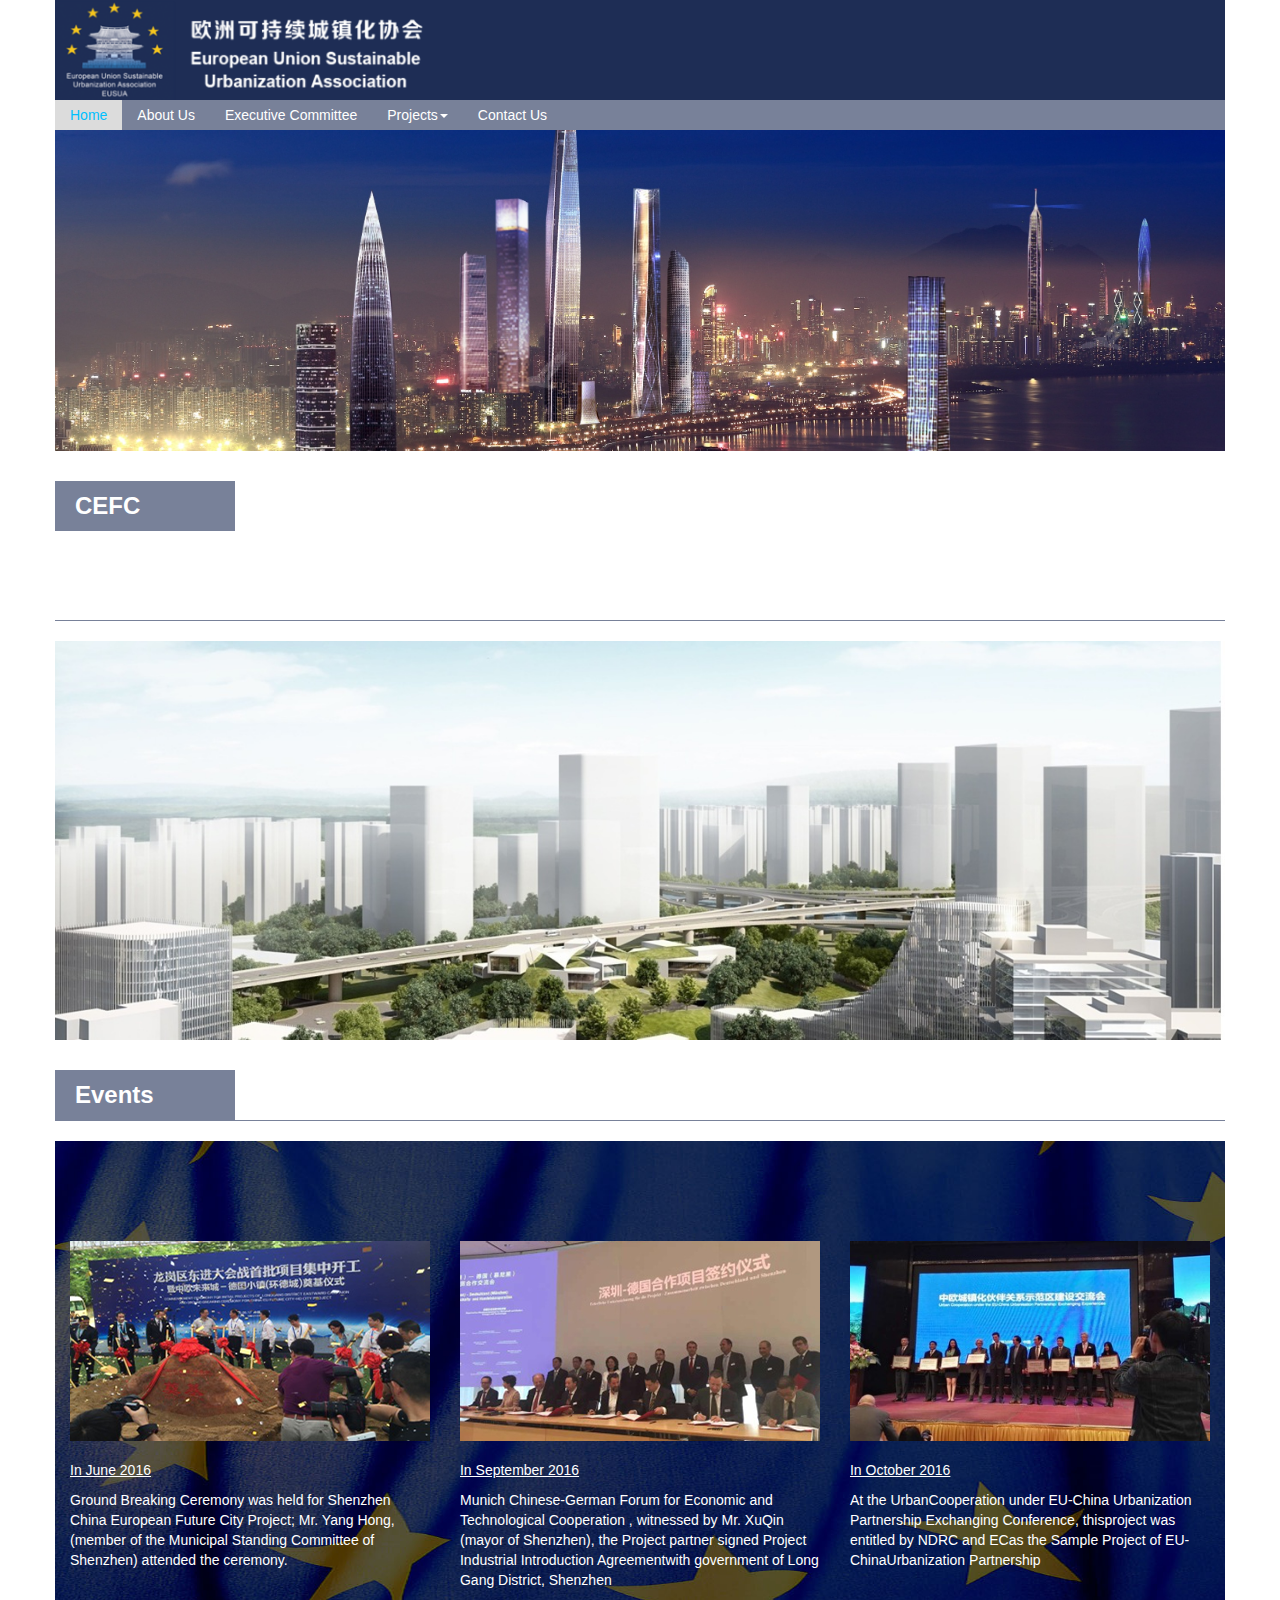
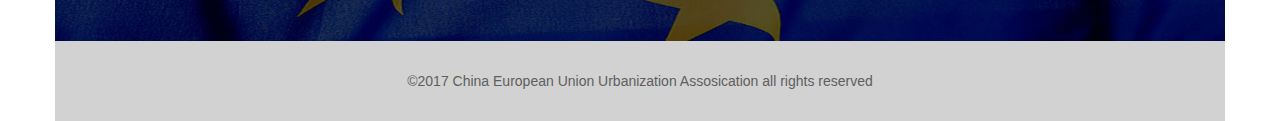
<file: public/index.html>
<!DOCTYPE html>
<html>
<head lang="en">
    <meta charset="UTF-8">
    <meta name="viewport" content="width=device-width, initial-scale=1">
    <title>tucher</title>
    <link href="css/flexslider/flexslider.css" rel="stylesheet" type="text/css"/>
    <link href="css/basic.css" rel="stylesheet" type="text/css"/>
    <script type="text/javascript" src="js/basic.browserify.js"></script>
    <script type="text/javascript" src="js/dev/holder.min.js"></script>
</head>
<body id="index">
<div class="container top-container">
    <div class="top-logo">
        <img src="assets/images/common/top-logo.png">
    </div>
    <nav class="navbar navbar-default">
        <div class="navbar-left">
            <ul class="nav navbar-nav">
                <li class="index-li"><a href="index.html">Home</a></li>
                <li class="aboutus-li"><a href="aboutus.html">About Us</a></li>
                <li class="ec-li"><a href="ec.html">Executive Committee</a></li>
                <li class="dropdown tef-li-parent publication-li-parent cefc-li-parent dual-li-parent">
                    <a href="#" class="dropdown-toggle" data-toggle="dropdown" role="button" aria-haspopup="true"
                       aria-expanded="false">Projects<span class="caret"></span></a>
                    <ul class="dropdown-menu">
                        <li class="cefc-li"><a href="cefc.html">CEFC</a></li>
                        <li class="dual-li"><a href="dual.html">Dual Education</a></li>
                        <li class="tef-li"><a href="tef.html">Technology Expansion Fund</a></li>
                        <li class="publication-li"><a href="publication.html">Publication</a></li>
                    </ul>
                </li>
                <li class="contact-li"><a href="contact.html">Contact Us</a></li>
            </ul>
        </div>
    </nav>
    <div class="top-image">
        <img src="assets/images/common/top-bg.jpg">
    </div>
</div>
<div class="container first-container">
    <div class="title">
        <span class="h3">CEFC Innovation Center</span>
    </div>
    <img src="assets/images/index/first/first-1.jpg">
</div>
<div class="container second-container">
    <div class="title">
        <span class="h3">Events</span>
    </div>
    <div class="content row">
        <div class="col col-md-4">
            <img src="assets/images/index/second/content1.png">
            <p class="date">In June 2016</p>
            <p>Ground Breaking Ceremony was held for Shenzhen China European Future City Project; Mr. Yang Hong, (member
                of the Municipal Standing Committee of Shenzhen) attended the ceremony.</p>
        </div>
        <div class="col col-md-4">
            <img src="assets/images/index/second/content2.png">
            <p class="date">In September 2016</p>
            <p>Munich Chinese-German Forum for Economic and Technological Cooperation , witnessed by Mr. XuQin (mayor of
                Shenzhen), the Project partner signed Project Industrial Introduction Agreementwith government of Long
                Gang District, Shenzhen</p>
        </div>
        <div class="col col-md-4">
            <img src="assets/images/index/second/content3.jpg">
            <p class="date">In October 2016</p>
            <p>At the UrbanCooperation under EU-China Urbanization Partnership Exchanging Conference, thisproject was
                entitled by NDRC and ECas the Sample Project of EU-ChinaUrbanization Partnership</p>
        </div>
    </div>
</div>
<div class="container footer">
    <p>©2017 China European Union Urbanization Assosication all rights reserved</p>
</div>
</body>
</html>
</file>
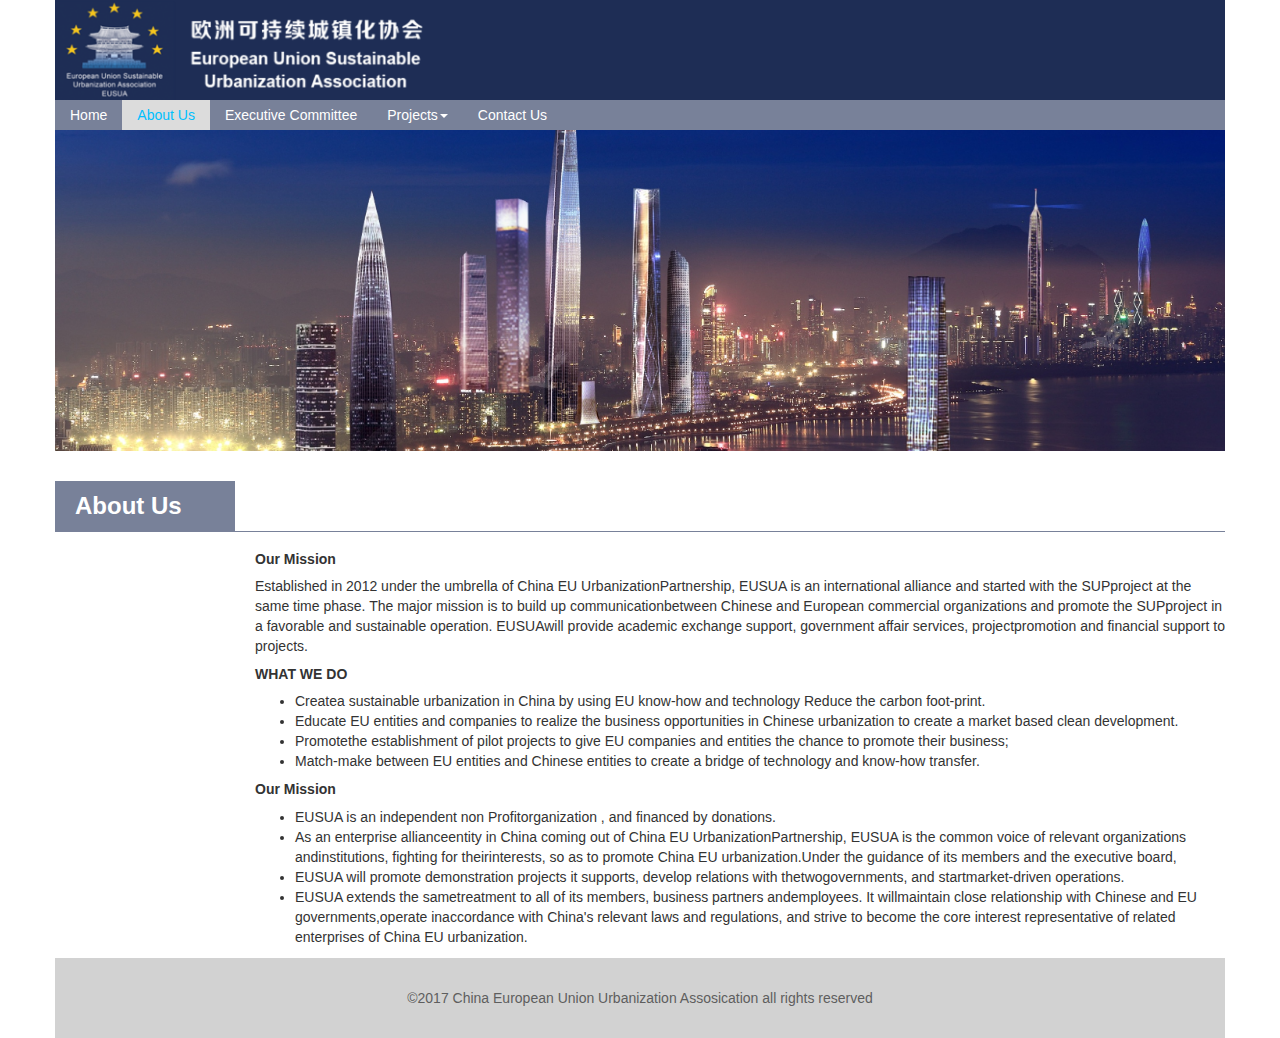
<file: public/aboutus.html>
<!DOCTYPE html>
<html>
<head lang="en">
    <meta charset="UTF-8">
    <meta name="viewport" content="width=device-width, initial-scale=1">
    <title>tucher</title>
    <link href="css/flexslider/flexslider.css" rel="stylesheet" type="text/css"/>
    <link href="css/basic.css" rel="stylesheet" type="text/css"/>
    <script type="text/javascript" src="js/basic.browserify.js"></script>
    <script type="text/javascript" src="js/dev/holder.min.js"></script>
</head>
<body id="aboutus">
<div class="container top-container">
    <div class="top-logo">
        <img src="assets/images/common/top-logo.png">
    </div>
    <nav class="navbar navbar-default">
        <div class="navbar-left">
            <ul class="nav navbar-nav">
                <li class="index-li"><a href="index.html">Home</a></li>
                <li class="aboutus-li"><a href="aboutus.html">About Us</a></li>
                <li class="ec-li"><a href="ec.html">Executive Committee</a></li>
                <li class="dropdown tef-li-parent publication-li-parent cefc-li-parent dual-li-parent">
                    <a href="#" class="dropdown-toggle" data-toggle="dropdown" role="button" aria-haspopup="true"
                       aria-expanded="false">Projects<span class="caret"></span></a>
                    <ul class="dropdown-menu">
                        <li class="cefc-li"><a href="cefc.html">CEFC</a></li>
                        <li class="dual-li"><a href="dual.html">Dual Education</a></li>
                        <li class="tef-li"><a href="tef.html">Technology Expansion Fund</a></li>
                        <li class="publication-li"><a href="publication.html">Publication</a></li>
                    </ul>
                </li>
                <li class="contact-li"><a href="contact.html">Contact Us</a></li>
            </ul>
        </div>
    </nav>
    <div class="top-image">
        <img src="assets/images/common/top-bg.jpg">
    </div>
</div>

<div class="container first-container">
    <div class="title">
        <span class="h3">About Us</span>
    </div>
    <div class="content">
        <h4>Our Mission</h4>
        <p>Established in 2012 under the umbrella of China EU UrbanizationPartnership, EUSUA is an international
            alliance and started with the SUPproject at the same time phase. The major mission is to build up
            communicationbetween Chinese and European commercial organizations and promote the SUPproject in a favorable
            and sustainable operation. EUSUAwill provide academic exchange support, government affair services,
            projectpromotion and financial support to projects.</p>
        <h4>WHAT WE DO</h4>
        <ul>
            <li>Createa sustainable urbanization in China by using EU know-how and technology Reduce the carbon
                foot-print.
            </li>
            <li>Educate EU entities and companies to realize the business opportunities in Chinese urbanization to
                create a market based clean development.
            </li>
            <li>Promotethe establishment of pilot projects to give EU companies and entities the chance to promote their
                business;
            </li>
            <li>Match-make between EU entities and Chinese entities to create a bridge of technology and know-how
                transfer.
            </li>
        </ul>
        <h4>Our Mission</h4>
        <ul>
            <li>EUSUA is an independent non Profitorganization , and financed by donations.</li>
            <li>As an enterprise allianceentity in China coming out of China EU UrbanizationPartnership, EUSUA is the
                common voice of relevant organizations andinstitutions, fighting for theirinterests, so as to promote
                China EU urbanization.Under the guidance of its members and the executive board,
            </li>
            <li>EUSUA will promote demonstration projects it supports, develop relations with thetwogovernments, and
                startmarket-driven operations.
            </li>
            <li>EUSUA extends the sametreatment to all of its members, business partners andemployees. It willmaintain
                close relationship with Chinese and EU governments,operate inaccordance with China's relevant laws and
                regulations, and strive to become the core interest representative of related enterprises of China EU urbanization.
            </li>
        </ul>
    </div>
</div>
<div class="container footer">
    <p>©2017 China European Union Urbanization Assosication all rights reserved</p>
</div>
</body>
</html>
</file>
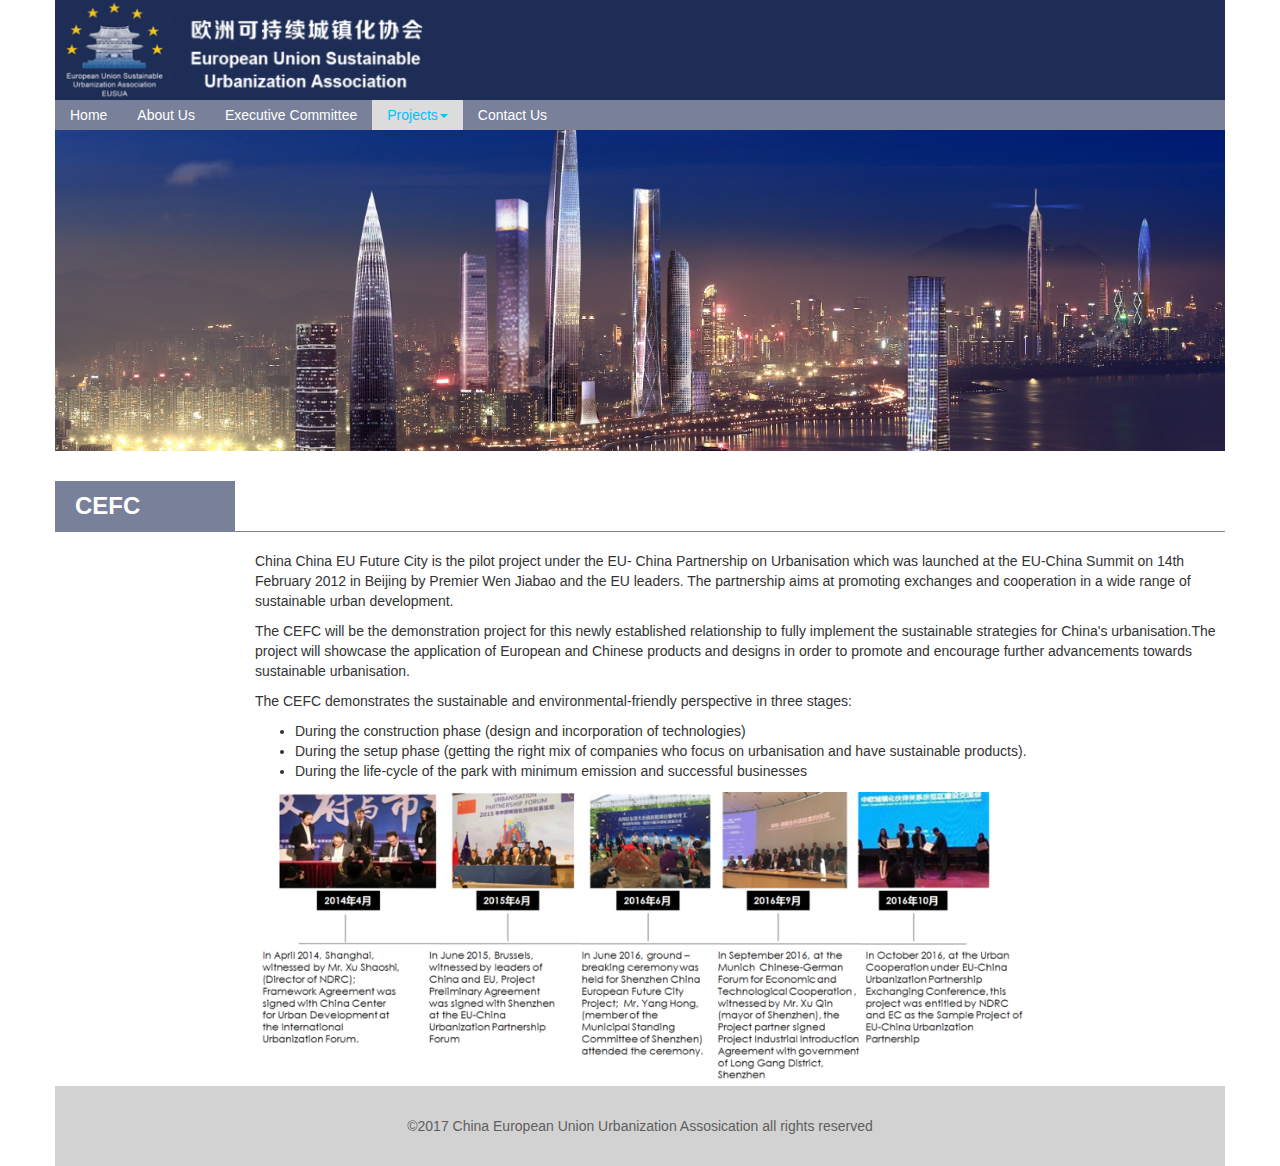
<file: public/cefc.html>
<!DOCTYPE html>
<html>
<head lang="en">
    <meta charset="UTF-8">
    <meta name="viewport" content="width=device-width, initial-scale=1">
    <title>tucher</title>
    <link href="css/flexslider/flexslider.css" rel="stylesheet" type="text/css"/>
    <link href="css/basic.css" rel="stylesheet" type="text/css"/>
    <script type="text/javascript" src="js/basic.browserify.js"></script>
    <script type="text/javascript" src="js/dev/holder.min.js"></script>
</head>
<body id="cefc">
<div class="container top-container">
    <div class="top-logo">
        <img src="assets/images/common/top-logo.png">
    </div>
    <nav class="navbar navbar-default">
        <div class="navbar-left">
            <ul class="nav navbar-nav">
                <li class="index-li"><a href="index.html">Home</a></li>
                <li class="aboutus-li"><a href="aboutus.html">About Us</a></li>
                <li class="ec-li"><a href="ec.html">Executive Committee</a></li>
                <li class="dropdown tef-li-parent publication-li-parent cefc-li-parent dual-li-parent">
                    <a href="#" class="dropdown-toggle" data-toggle="dropdown" role="button" aria-haspopup="true"
                       aria-expanded="false">Projects<span class="caret"></span></a>
                    <ul class="dropdown-menu">
                        <li class="cefc-li"><a href="cefc.html">CEFC</a></li>
                        <li class="dual-li"><a href="dual.html">Dual Education</a></li>
                        <li class="tef-li"><a href="tef.html">Technology Expansion Fund</a></li>
                        <li class="publication-li"><a href="publication.html">Publication</a></li>
                    </ul>
                </li>
                <li class="contact-li"><a href="contact.html">Contact Us</a></li>
            </ul>
        </div>
    </nav>
    <div class="top-image">
        <img src="assets/images/common/top-bg.jpg">
    </div>
</div>

<div class="container first-container">
    <div class="title">
        <span class="h3">CEFC</span>
    </div>
    <div class="content">
        <p>China China EU Future City is the pilot project under the EU- China Partnership on Urbanisation which was
            launched at the EU-China Summit on 14th February 2012 in Beijing by Premier Wen Jiabao and the EU leaders.
            The partnership aims at promoting exchanges and cooperation in a wide range of sustainable urban
            development.</p>
        <p>The CEFC will be the demonstration project for this newly established relationship to fully implement the
            sustainable strategies for China's urbanisation.The project will showcase the application of European and
            Chinese products and designs in order to promote and encourage further advancements towards sustainable
            urbanisation.</p>
        <p>The CEFC demonstrates the sustainable and environmental-friendly perspective in three stages:
        </p>
        <ul>
            <li>During the construction phase (design and incorporation of technologies)</li>
            <li>During the setup phase (getting the right mix of companies who focus on urbanisation and have sustainable products).</li>
            <li>During the life-cycle of the park with minimum emission and successful businesses</li>
        </ul>
        <img src="assets/images/projects/cefc/cefc.png" />
    </div>
</div>
<div class="container footer">
    <p>©2017 China European Union Urbanization Assosication all rights reserved</p>
</div>
</body>
</html>
</file>
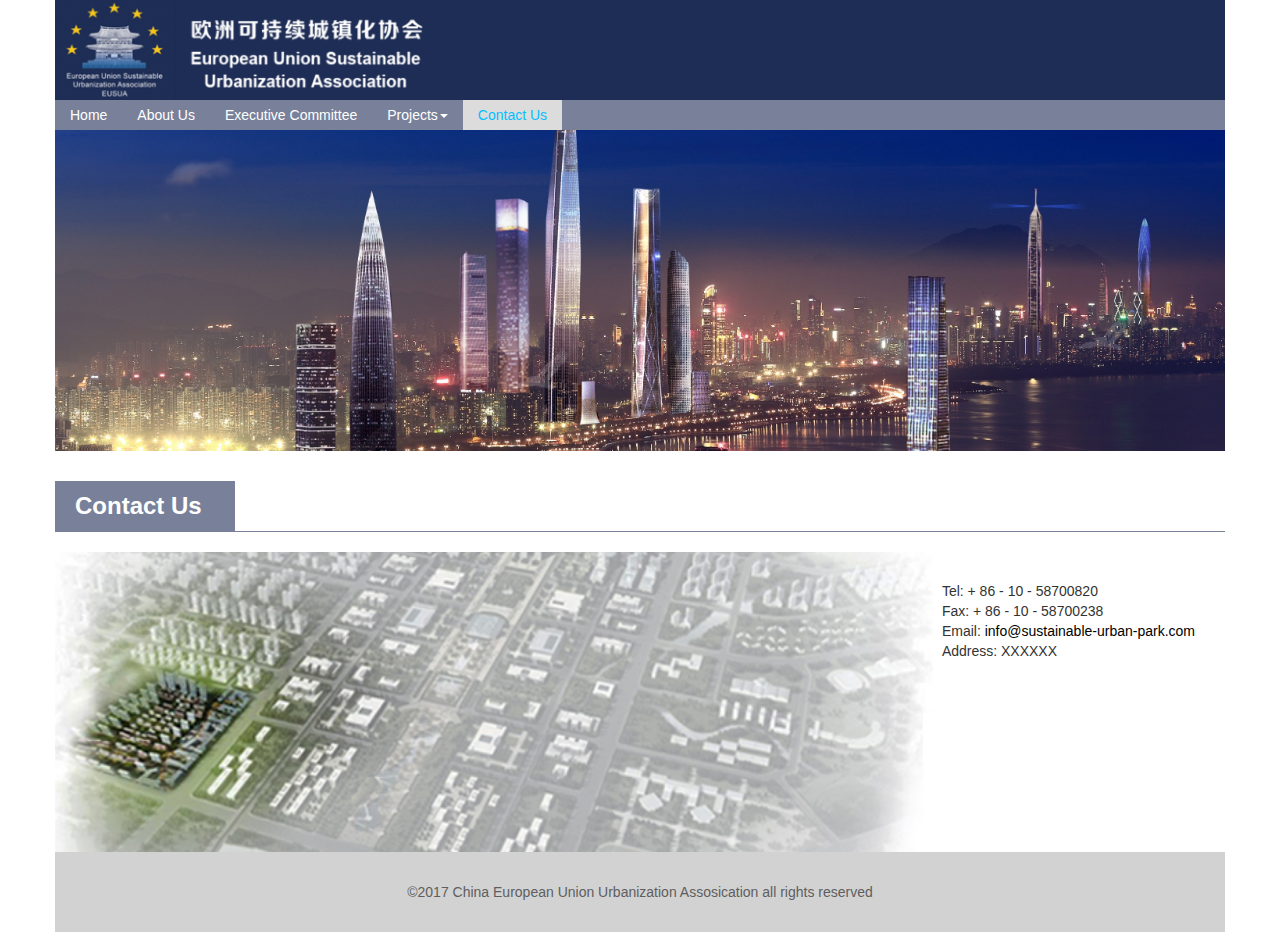
<file: public/contact.html>
<!DOCTYPE html>
<html>
<head lang="en">
    <meta charset="UTF-8">
    <meta name="viewport" content="width=device-width, initial-scale=1">
    <title>tucher</title>
    <link href="css/flexslider/flexslider.css" rel="stylesheet" type="text/css"/>
    <link href="css/basic.css" rel="stylesheet" type="text/css"/>
    <script type="text/javascript" src="js/basic.browserify.js"></script>
    <script type="text/javascript" src="js/dev/holder.min.js"></script>
</head>
<body id="contact">
<div class="container top-container">
    <div class="top-logo">
        <img src="assets/images/common/top-logo.png">
    </div>
    <nav class="navbar navbar-default">
        <div class="navbar-left">
            <ul class="nav navbar-nav">
                <li class="index-li"><a href="index.html">Home</a></li>
                <li class="aboutus-li"><a href="aboutus.html">About Us</a></li>
                <li class="ec-li"><a href="ec.html">Executive Committee</a></li>
                <li class="dropdown tef-li-parent publication-li-parent cefc-li-parent dual-li-parent">
                    <a href="#" class="dropdown-toggle" data-toggle="dropdown" role="button" aria-haspopup="true"
                       aria-expanded="false">Projects<span class="caret"></span></a>
                    <ul class="dropdown-menu">
                        <li class="cefc-li"><a href="cefc.html">CEFC</a></li>
                        <li class="dual-li"><a href="dual.html">Dual Education</a></li>
                        <li class="tef-li"><a href="tef.html">Technology Expansion Fund</a></li>
                        <li class="publication-li"><a href="publication.html">Publication</a></li>
                    </ul>
                </li>
                <li class="contact-li"><a href="contact.html">Contact Us</a></li>
            </ul>
        </div>
    </nav>
    <div class="top-image">
        <img src="assets/images/common/top-bg.jpg">
    </div>
</div>

<div class="container first-container">
    <div class="title">
        <span class="h3">Contact Us</span>
    </div>
    <div class="content">
        <ul>
            <li>Tel: + 86 - 10 - 58700820</li>
            <li>Fax: + 86 - 10 - 58700238</li>
            <li>Email: <a href="mailto:info@sustainable-urban-park.com">info@sustainable-urban-park.com</a></li>
            <li>Address: XXXXXX</li>
        </ul>
    </div>
</div>
<div class="container footer">
    <p>©2017 China European Union Urbanization Assosication all rights reserved</p>
</div>
</body>
</html>
</file>
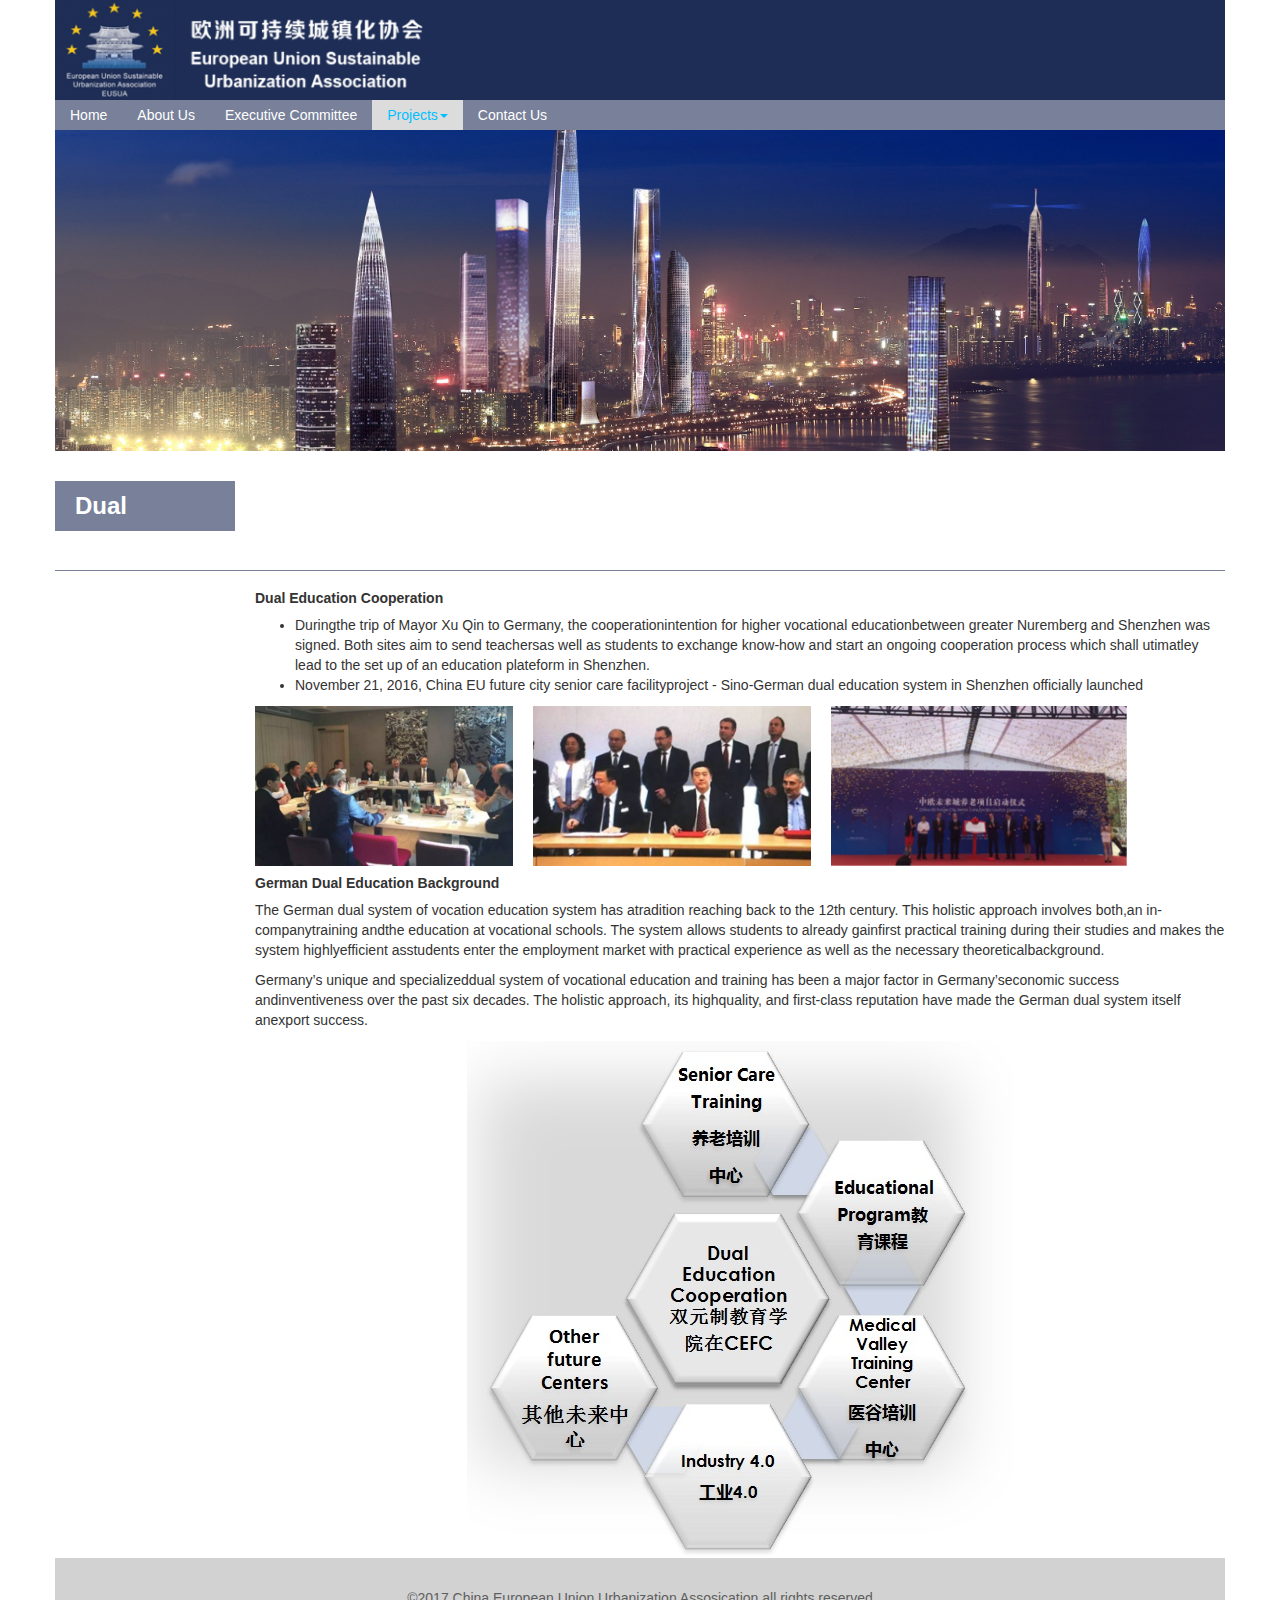
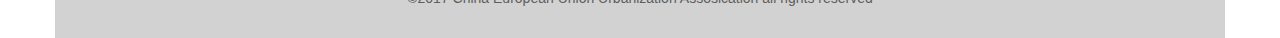
<file: public/dual.html>
<!DOCTYPE html>
<html>
<head lang="en">
    <meta charset="UTF-8">
    <meta name="viewport" content="width=device-width, initial-scale=1">
    <title>tucher</title>
    <link href="css/flexslider/flexslider.css" rel="stylesheet" type="text/css"/>
    <link href="css/basic.css" rel="stylesheet" type="text/css"/>
    <script type="text/javascript" src="js/basic.browserify.js"></script>
    <script type="text/javascript" src="js/dev/holder.min.js"></script>
</head>
<body id="dual">
<div class="container top-container">
    <div class="top-logo">
        <img src="assets/images/common/top-logo.png">
    </div>
    <nav class="navbar navbar-default">
        <div class="navbar-left">
            <ul class="nav navbar-nav">
                <li class="index-li"><a href="index.html">Home</a></li>
                <li class="aboutus-li"><a href="aboutus.html">About Us</a></li>
                <li class="ec-li"><a href="ec.html">Executive Committee</a></li>
                <li class="dropdown tef-li-parent publication-li-parent cefc-li-parent dual-li-parent">
                    <a href="#" class="dropdown-toggle" data-toggle="dropdown" role="button" aria-haspopup="true"
                       aria-expanded="false">Projects<span class="caret"></span></a>
                    <ul class="dropdown-menu">
                        <li class="cefc-li"><a href="cefc.html">CEFC</a></li>
                        <li class="dual-li"><a href="dual.html">Dual Education</a></li>
                        <li class="tef-li"><a href="tef.html">Technology Expansion Fund</a></li>
                        <li class="publication-li"><a href="publication.html">Publication</a></li>
                    </ul>
                </li>
                <li class="contact-li"><a href="contact.html">Contact Us</a></li>
            </ul>
        </div>
    </nav>
    <div class="top-image">
        <img src="assets/images/common/top-bg.jpg">
    </div>
</div>

<div class="container first-container">
    <div class="title">
        <span class="h3">Dual Education</span>
    </div>
    <div class="content">
        <h4>Dual Education Cooperation</h4>
        <ul>
            <li>Duringthe trip of Mayor Xu Qin to Germany, the cooperationintention for higher vocational
                educationbetween greater Nuremberg and Shenzhen was signed. Both sites aim to send teachersas well as
                students to exchange know-how and start an ongoing cooperation process which shall utimatley lead to the
                set up of an education plateform in Shenzhen.
            </li>
            <li>November 21, 2016, China EU future city senior care facilityproject - Sino-German dual education system
                in Shenzhen officially launched
            </li>
        </ul>
        <p><img src="assets/images/projects/dual/dual-1.png" /><img src="assets/images/projects/dual/dual-2.png" /><img src="assets/images/projects/dual/dual-3.png" /></p>
        <h4>German Dual Education Background</h4>
        <p>The German dual system of vocation education system has atradition reaching back to the 12th century. This
            holistic approach involves both,an in-companytraining andthe education at vocational schools. The system
            allows students to already gainfirst practical training during their studies and makes the system
            highlyefficient asstudents enter the employment market with practical experience as well as the necessary
            theoreticalbackground.</p>
        <p>Germany’s unique and specializeddual system of vocational education and training has been a major factor in
            Germany’seconomic success andinventiveness over the past six decades. The holistic approach, its
            highquality, and first-class reputation have made the German dual system itself anexport success.
        </p>
        <img class="bottom" src="assets/images/projects/dual/dual-bottom.jpg"/>
    </div>
</div>
<div class="container footer">
    <p>©2017 China European Union Urbanization Assosication all rights reserved</p>
</div>
</body>
</html>
</file>
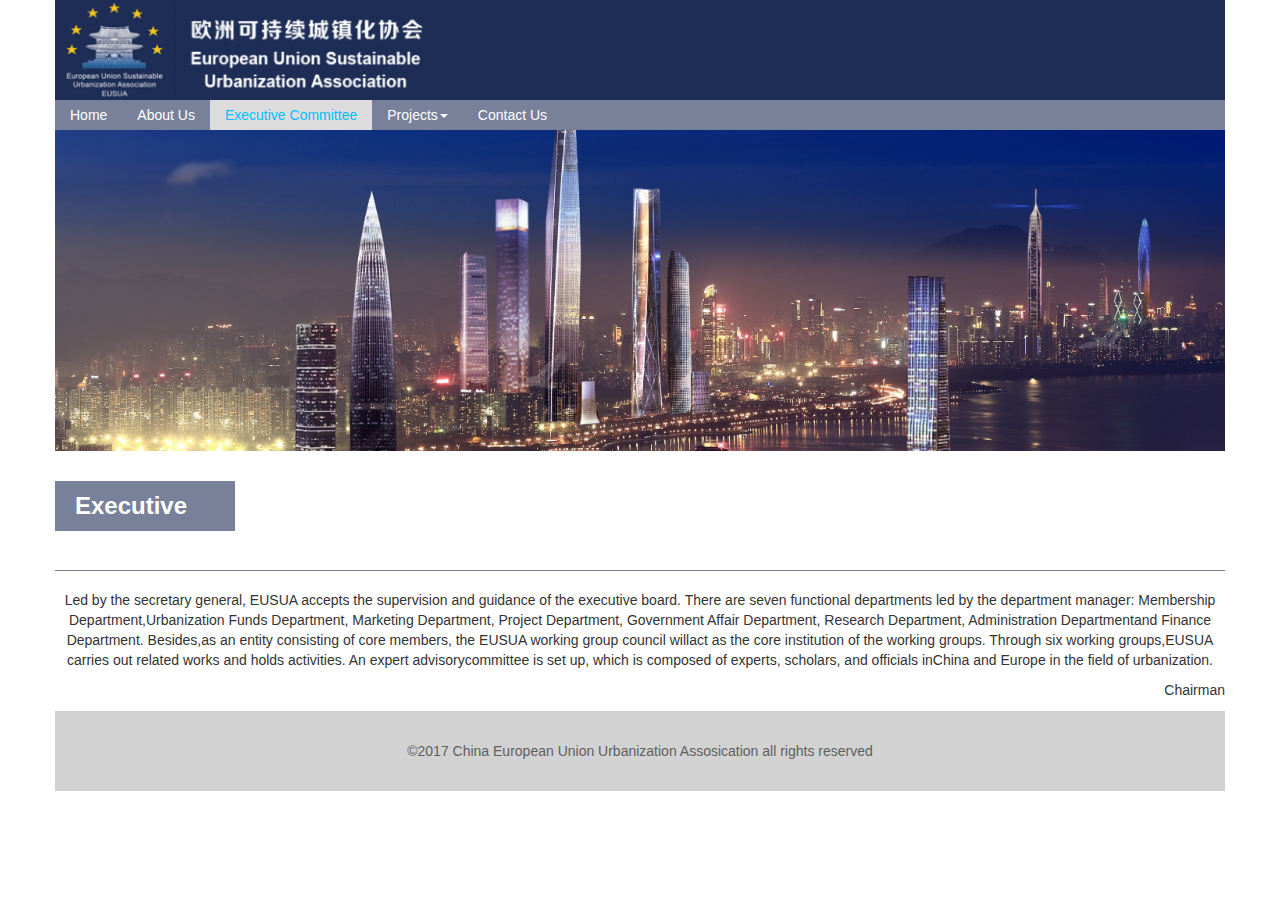
<file: public/ec.html>
<!DOCTYPE html>
<html>
<head lang="en">
    <meta charset="UTF-8">
    <meta name="viewport" content="width=device-width, initial-scale=1">
    <title>tucher</title>
    <link href="css/flexslider/flexslider.css" rel="stylesheet" type="text/css"/>
    <link href="css/basic.css" rel="stylesheet" type="text/css"/>
    <script type="text/javascript" src="js/basic.browserify.js"></script>
    <script type="text/javascript" src="js/dev/holder.min.js"></script>
</head>
<body id="ec">
<div class="container top-container">
    <div class="top-logo">
        <img src="assets/images/common/top-logo.png">
    </div>
    <nav class="navbar navbar-default">
        <div class="navbar-left">
            <ul class="nav navbar-nav">
                <li class="index-li"><a href="index.html">Home</a></li>
                <li class="aboutus-li"><a href="aboutus.html">About Us</a></li>
                <li class="ec-li"><a href="ec.html">Executive Committee</a></li>
                <li class="dropdown tef-li-parent publication-li-parent cefc-li-parent dual-li-parent">
                    <a href="#" class="dropdown-toggle" data-toggle="dropdown" role="button" aria-haspopup="true"
                       aria-expanded="false">Projects<span class="caret"></span></a>
                    <ul class="dropdown-menu">
                        <li class="cefc-li"><a href="cefc.html">CEFC</a></li>
                        <li class="dual-li"><a href="dual.html">Dual Education</a></li>
                        <li class="tef-li"><a href="tef.html">Technology Expansion Fund</a></li>
                        <li class="publication-li"><a href="publication.html">Publication</a></li>
                    </ul>
                </li>
                <li class="contact-li"><a href="contact.html">Contact Us</a></li>
            </ul>
        </div>
    </nav>
    <div class="top-image">
        <img src="assets/images/common/top-bg.jpg">
    </div>
</div>

<div class="container first-container">
    <div class="title">
        <span class="h3">Executive Committee</span>
    </div>
    <div class="content">
        <p>Led by the secretary general, EUSUA accepts the supervision and guidance of the executive board. There are
            seven functional departments led by the department manager: Membership Department,Urbanization Funds
            Department, Marketing Department, Project Department, Government Affair Department, Research Department,
            Administration Departmentand Finance Department. Besides,as an entity consisting of core members, the EUSUA
            working group council willact as the core institution of the working groups. Through six working
            groups,EUSUA carries out related works and holds activities. An expert advisorycommittee is set up, which is
            composed of experts, scholars, and officials inChina and Europe in the field of urbanization.</p>
        <p class="pull-right">Chairman</p>
    </div>
</div>
<div class="container footer">
    <p>©2017 China European Union Urbanization Assosication all rights reserved</p>
</div>
</body>
</html>
</file>
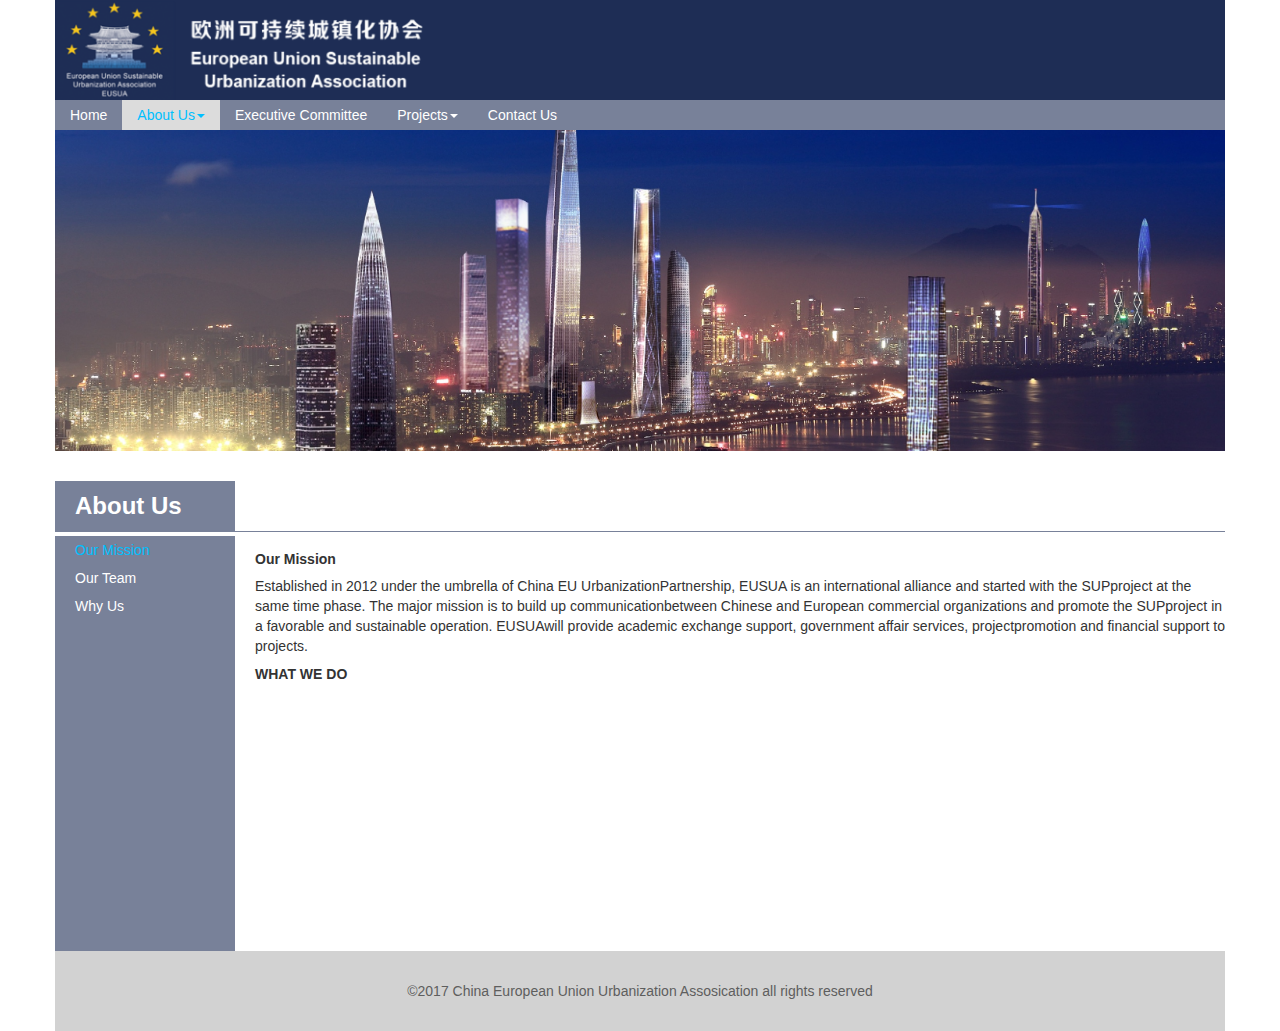
<file: public/mission.html>
<!DOCTYPE html>
<html>
<head lang="en">
    <meta charset="UTF-8">
    <meta name="viewport" content="width=device-width, initial-scale=1">
    <title>tucher</title>
    <link href="css/flexslider/flexslider.css" rel="stylesheet" type="text/css"/>
    <link href="css/basic.css" rel="stylesheet" type="text/css"/>
    <script type="text/javascript" src="js/basic.browserify.js"></script>
    <script type="text/javascript" src="js/dev/holder.min.js"></script>
</head>
<body id="mission">
<div class="container top-container">
    <div class="top-logo">
        <img src="assets/images/common/top-logo.png">
    </div>
    <nav class="navbar navbar-default">
        <div class="navbar-left">
            <ul class="nav navbar-nav">
                <li class="index-li"><a href="index.html">Home</a></li>
                <li class="dropdown mission-li-parent team-li-parent cefc-li-parent whyus-li-parent">
                    <a href="#" class="dropdown-toggle" data-toggle="dropdown" role="button" aria-haspopup="true"
                       aria-expanded="false">About Us<span class="caret"></span></a>
                    <ul class="dropdown-menu">
                        <li class="mission-li"><a href="mission.html">Our Mission</a></li>
                        <li class="team-li"><a href="team.html">Our Team</a></li>
                        <li class="whyus-li"><a href="whyus.html">Why Us</a></li>
                    </ul>
                </li>
                <li class="ec-li"><a href="ec.html">Executive Committee</a></li>
                <li class="dropdown tef-li-parent publication-li-parent cefc-li-parent dual-li-parent ctc-li-parent">
                    <a href="#" class="dropdown-toggle" data-toggle="dropdown" role="button" aria-haspopup="true"
                       aria-expanded="false">Projects<span class="caret"></span></a>
                    <ul class="dropdown-menu">
                        <li class="cefc-li"><a href="cefc.html">CEFC</a></li>
                        <li class="dual-li"><a href="dual.html">Dual Education</a></li>
                        <li class="tef-li"><a href="tef.html">Technology Expansion Fund</a></li>
                        <li class="ctc-li"><a href="ctc.html">China Technology Center in Munich</a></li>
                        <li class="publication-li"><a href="publication.html">Publication</a></li>
                    </ul>
                </li>
                <li class="contact-li"><a href="contact.html">Contact Us</a></li>
            </ul>
        </div>
    </nav>
    <div class="top-image">
        <img src="assets/images/common/top-bg.jpg">
    </div>
</div>

<div class="container first-container">
    <div class="title">
        <span class="h3">About Us</span>
    </div>
    <ul class="left-menu" style="float: left">
        <li class="mission"><a href="mission.html">Our Mission</a></li>
        <li class="team"><a href="team.html">Our Team</a></li>
        <li class="whyus"><a href="whyus.html">Why Us</a></li>
    </ul>
    <div class="content">
        <h4>Our Mission</h4>
        <p>Established in 2012 under the umbrella of China EU UrbanizationPartnership, EUSUA is an international
            alliance and started with the SUPproject at the same time phase. The major mission is to build up
            communicationbetween Chinese and European commercial organizations and promote the SUPproject in a favorable
            and sustainable operation. EUSUAwill provide academic exchange support, government affair services,
            projectpromotion and financial support to projects.</p>
        <h4>WHAT WE DO</h4>
    </div>
</div>
<div class="container footer">
    <p>©2017 China European Union Urbanization Assosication all rights reserved</p>
</div>
</body>
</html>
</file>
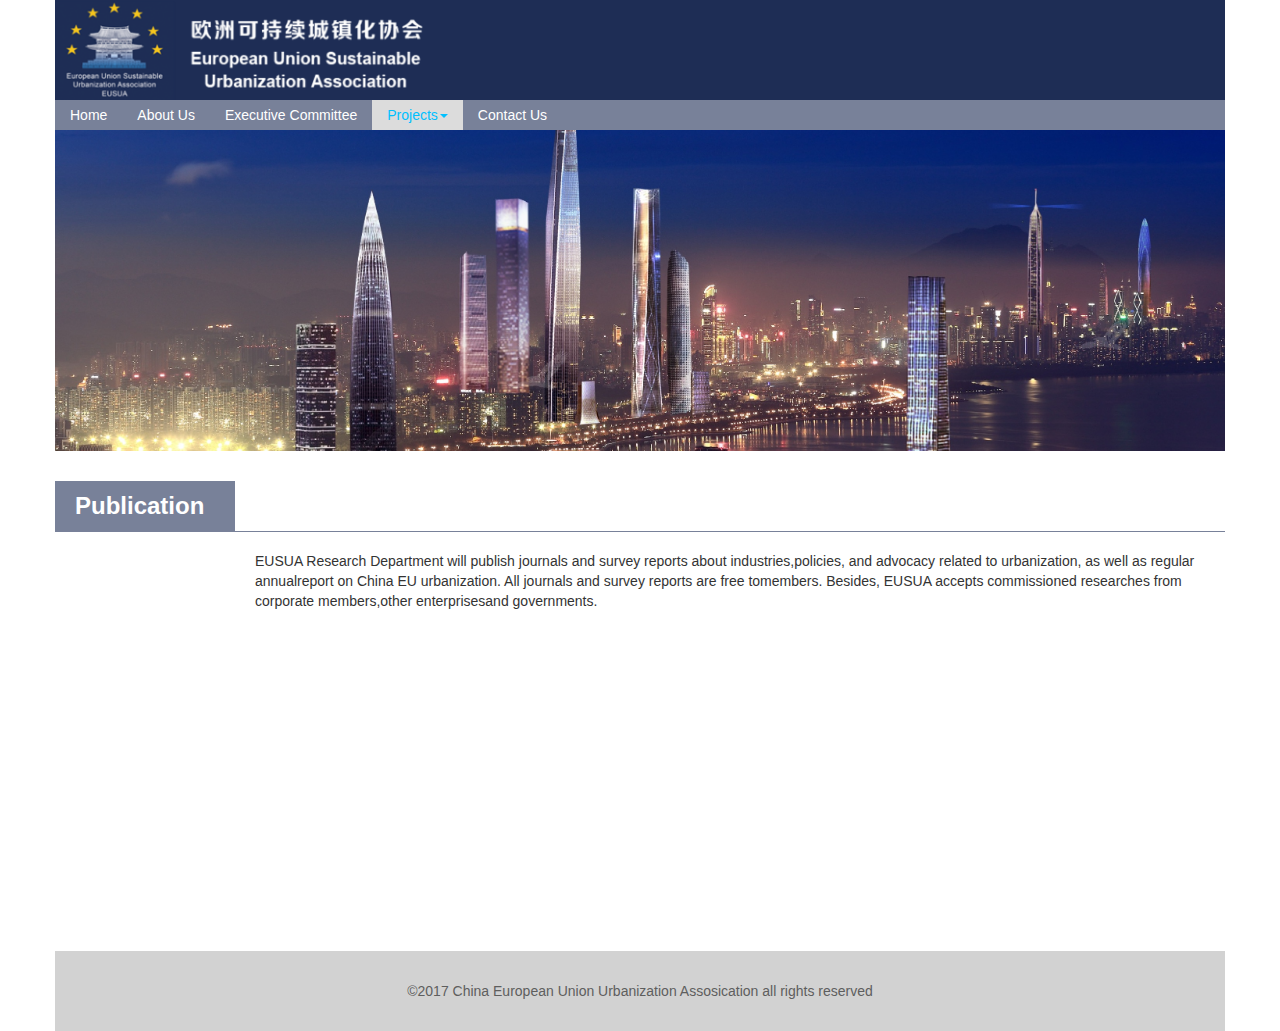
<file: public/publication.html>
<!DOCTYPE html>
<html>
<head lang="en">
    <meta charset="UTF-8">
    <meta name="viewport" content="width=device-width, initial-scale=1">
    <title>tucher</title>
    <link href="css/flexslider/flexslider.css" rel="stylesheet" type="text/css"/>
    <link href="css/basic.css" rel="stylesheet" type="text/css"/>
    <script type="text/javascript" src="js/basic.browserify.js"></script>
    <script type="text/javascript" src="js/dev/holder.min.js"></script>
</head>
<body id="publication">
<div class="container top-container">
    <div class="top-logo">
        <img src="assets/images/common/top-logo.png">
    </div>
    <nav class="navbar navbar-default">
        <div class="navbar-left">
            <ul class="nav navbar-nav">
                <li class="index-li"><a href="index.html">Home</a></li>
                <li class="aboutus-li"><a href="aboutus.html">About Us</a></li>
                <li class="ec-li"><a href="ec.html">Executive Committee</a></li>
                <li class="dropdown tef-li-parent publication-li-parent cefc-li-parent dual-li-parent">
                    <a href="#" class="dropdown-toggle" data-toggle="dropdown" role="button" aria-haspopup="true"
                       aria-expanded="false">Projects<span class="caret"></span></a>
                    <ul class="dropdown-menu">
                        <li class="cefc-li"><a href="cefc.html">CEFC</a></li>
                        <li class="dual-li"><a href="dual.html">Dual Education</a></li>
                        <li class="tef-li"><a href="tef.html">Technology Expansion Fund</a></li>
                        <li class="publication-li"><a href="publication.html">Publication</a></li>
                    </ul>
                </li>
                <li class="contact-li"><a href="contact.html">Contact Us</a></li>
            </ul>
        </div>
    </nav>
    <div class="top-image">
        <img src="assets/images/common/top-bg.jpg">
    </div>
</div>

<div class="container first-container">
    <div class="title">
        <span class="h3">Publication</span>
    </div>
    <div class="content">
        <p>EUSUA Research Department will publish journals and survey reports about industries,policies, and advocacy
            related to urbanization, as well as regular annualreport on China EU urbanization. All journals and survey
            reports are free tomembers. Besides, EUSUA accepts commissioned researches from corporate members,other
            enterprisesand governments.</p>

    </div>
</div>
<div class="container footer">
    <p>©2017 China European Union Urbanization Assosication all rights reserved</p>
</div>
</body>
</html>
</file>
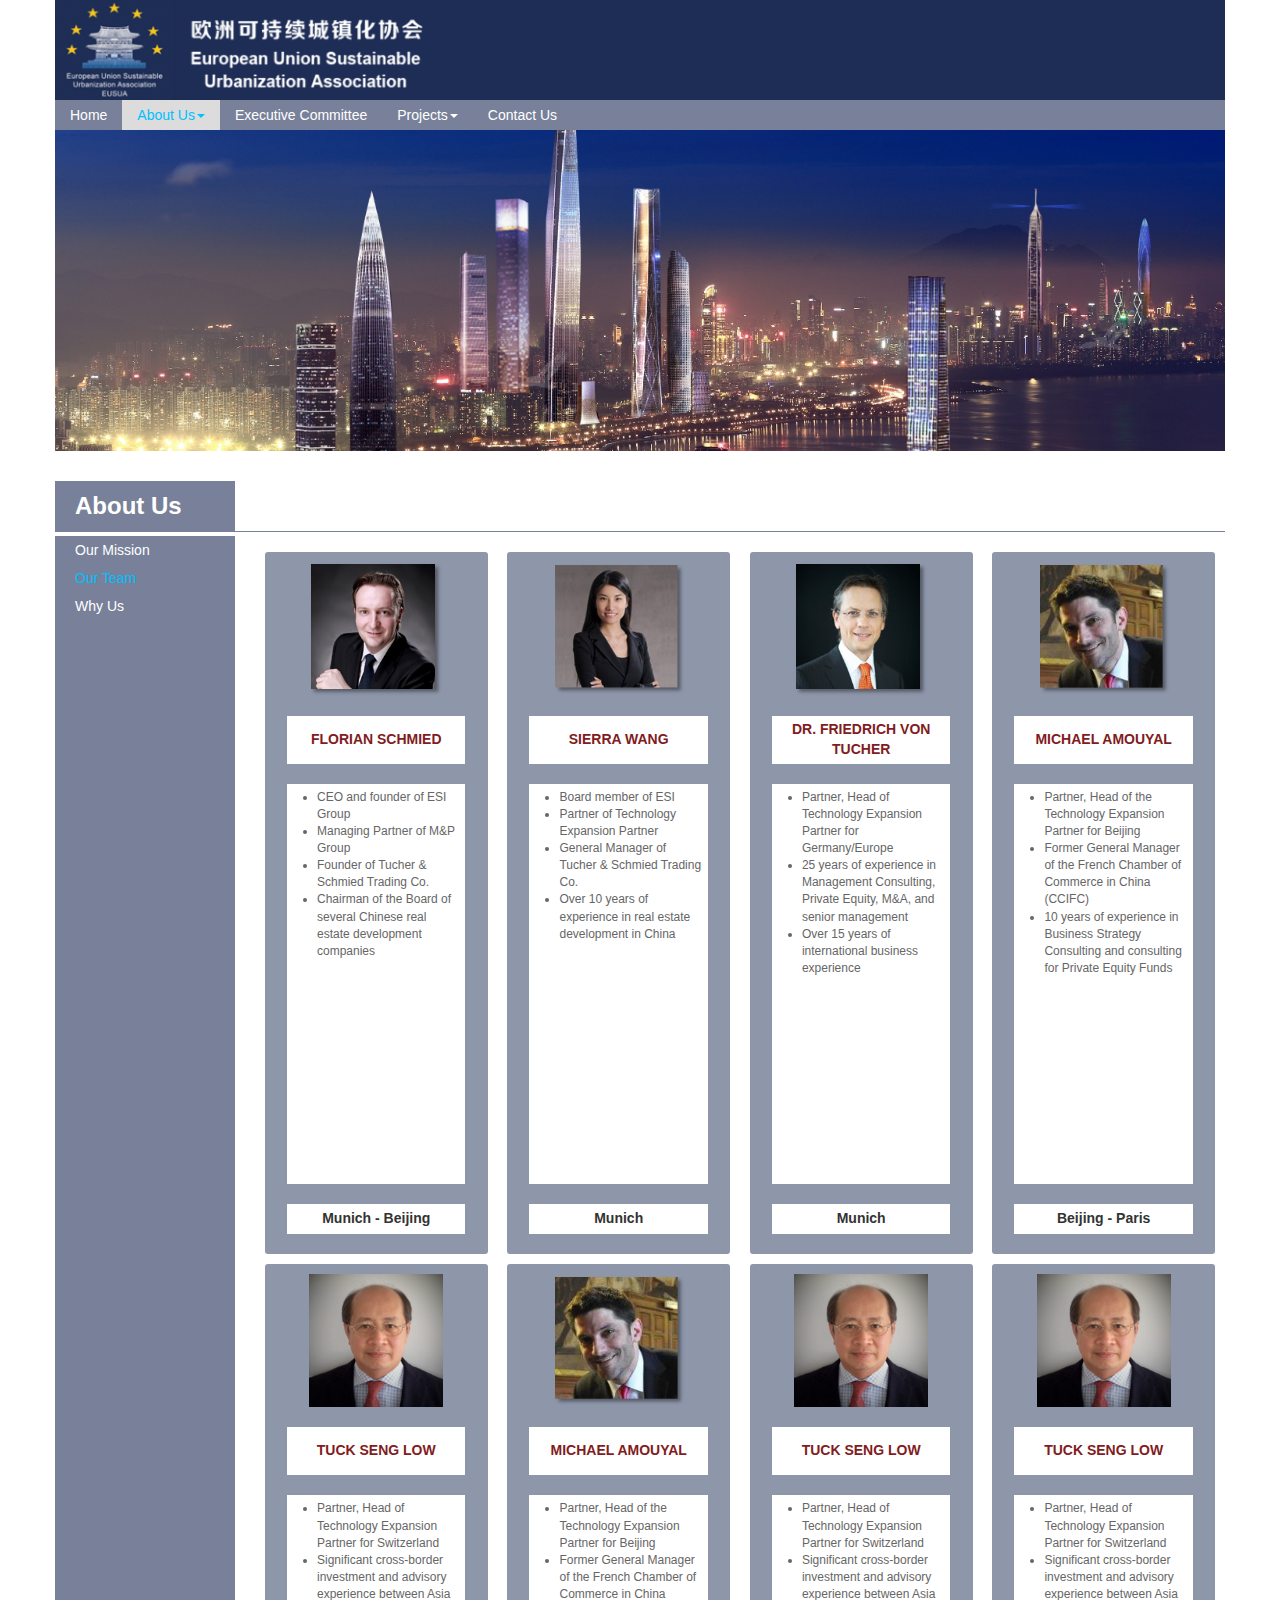
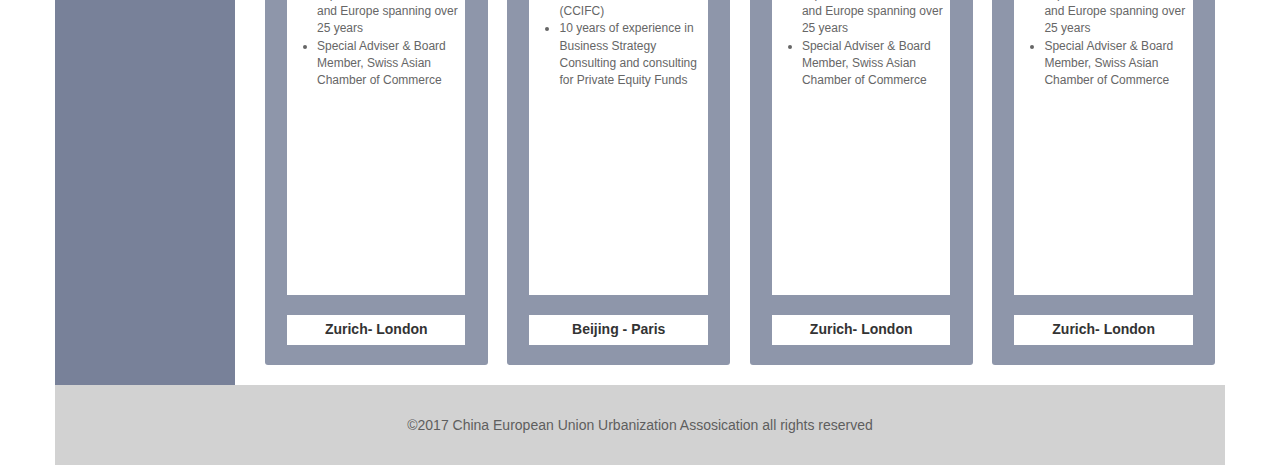
<file: public/team.html>
<!DOCTYPE html>
<html>
<head lang="en">
    <meta charset="UTF-8">
    <meta name="viewport" content="width=device-width, initial-scale=1">
    <title>tucher</title>
    <link href="css/flexslider/flexslider.css" rel="stylesheet" type="text/css"/>
    <link href="css/basic.css" rel="stylesheet" type="text/css"/>
    <script type="text/javascript" src="js/basic.browserify.js"></script>
    <script type="text/javascript" src="js/dev/holder.min.js"></script>
</head>
<body id="team">
<div class="container top-container">
    <div class="top-logo">
        <img src="assets/images/common/top-logo.png">
    </div>
    <nav class="navbar navbar-default">
        <div class="navbar-left">
            <ul class="nav navbar-nav">
                <li class="index-li"><a href="index.html">Home</a></li>
                <li class="dropdown mission-li-parent team-li-parent cefc-li-parent whyus-li-parent">
                    <a href="#" class="dropdown-toggle" data-toggle="dropdown" role="button" aria-haspopup="true"
                       aria-expanded="false">About Us<span class="caret"></span></a>
                    <ul class="dropdown-menu">
                        <li class="mission-li"><a href="mission.html">Our Mission</a></li>
                        <li class="team-li"><a href="team.html">Our Team</a></li>
                        <li class="whyus-li"><a href="whyus.html">Why Us</a></li>
                    </ul>
                </li>
                <li class="ec-li"><a href="ec.html">Executive Committee</a></li>
                <li class="dropdown tef-li-parent publication-li-parent cefc-li-parent dual-li-parent ctc-li-parent">
                    <a href="#" class="dropdown-toggle" data-toggle="dropdown" role="button" aria-haspopup="true"
                       aria-expanded="false">Projects<span class="caret"></span></a>
                    <ul class="dropdown-menu">
                        <li class="cefc-li"><a href="cefc.html">CEFC</a></li>
                        <li class="dual-li"><a href="dual.html">Dual Education</a></li>
                        <li class="tef-li"><a href="tef.html">Technology Expansion Fund</a></li>
                        <li class="ctc-li"><a href="ctc.html">China Technology Center in Munich</a></li>
                        <li class="publication-li"><a href="publication.html">Publication</a></li>
                    </ul>
                </li>
                <li class="contact-li"><a href="contact.html">Contact Us</a></li>
            </ul>
        </div>
    </nav>
    <div class="top-image">
        <img src="assets/images/common/top-bg.jpg">
    </div>
</div>

<div class="container first-container">
    <div class="title">
        <span class="h3">About Us</span>
    </div>
    <ul class="left-menu" style="float: left">
        <li class="mission"><a href="mission.html">Our Mission</a></li>
        <li class="team"><a href="team.html">Our Team</a></li>
        <li class="whyus"><a href="whyus.html">Why Us</a></li>
    </ul>
    <div class="content">
        <ul>
            <li>
                <img src="assets/images/team/first/first-1.png"/>
                <p class="name"><span>FLORIAN SCHMIED</span></p>
                <ul>
                    <li>CEO and founder of ESI Group</li>
                    <li>Managing Partner of M&P Group</li>
                    <li>Founder of Tucher & Schmied Trading Co.</li>
                    <li>Chairman of the Board of several Chinese real estate development companies</li>
                </ul>
                <p><span class="position">Munich - Beijing</span></p>
            </li>
            <li>
                <img src="assets/images/team/first/first-2.png"/>
                <p class="name"><span>SIERRA WANG</span></p>
                <ul>
                    <li>Board member of ESI</li>
                    <li>Partner of Technology Expansion Partner</li>
                    <li>General Manager of Tucher & Schmied Trading Co.</li>
                    <li>Over 10 years of experience in real estate development in China</li>
                </ul>
                <p><span class="position">Munich</span></p>
            </li>
            <li>
                <img src="assets/images/team/first/first-3.png"/>
                <p class="name"><span>DR. FRIEDRICH VON TUCHER</span></p>
                <ul>
                    <li>Partner, Head of Technology Expansion Partner for Germany/Europe</li>
                    <li>25 years of experience in Management Consulting, Private Equity, M&A, and senior management</li>
                    <li>Over 15 years of international business experience</li>
                </ul>
                <p><span>Munich</span></p>
            </li>
            <li>
            <img src="assets/images/team/first/first-4.png"/>
            <p class="name"> <span>MICHAEL AMOUYAL</span></p>
            <ul>
                <li>Partner, Head of the Technology Expansion Partner for Beijing</li>
                <li>Former General Manager of the French Chamber of Commerce in China (CCIFC)</li>
                <li>10 years of experience in Business Strategy Consulting and consulting for Private Equity Funds</li>
            </ul>
            <p><span>Beijing - Paris</span></p>
        </li>
            <li>
                <img src="assets/images/team/first/first-5.png"/>
                <p class="name"><span>TUCK SENG LOW</span></p>
                <ul>
                    <li>Partner, Head of Technology Expansion Partner for Switzerland</li>
                    <li>Significant cross-border investment and advisory experience between Asia and Europe spanning over 25 years</li>
                    <li>Special Adviser & Board Member, Swiss Asian Chamber of Commerce</li>
                </ul>
                <p><span>Zurich- London</span></p>
            </li>
            <li>
                <img src="assets/images/team/first/first-4.png"/>
                <p class="name"> <span>MICHAEL AMOUYAL</span></p>
                <ul>
                    <li>Partner, Head of the Technology Expansion Partner for Beijing</li>
                    <li>Former General Manager of the French Chamber of Commerce in China (CCIFC)</li>
                    <li>10 years of experience in Business Strategy Consulting and consulting for Private Equity Funds</li>
                </ul>
                <p><span>Beijing - Paris</span></p>
            </li>
            <li>
                <img src="assets/images/team/first/first-5.png"/>
                <p class="name"><span>TUCK SENG LOW</span></p>
                <ul>
                    <li>Partner, Head of Technology Expansion Partner for Switzerland</li>
                    <li>Significant cross-border investment and advisory experience between Asia and Europe spanning over 25 years</li>
                    <li>Special Adviser & Board Member, Swiss Asian Chamber of Commerce</li>
                </ul>
                <p><span>Zurich- London</span></p>
            </li>
            <li>
                <img src="assets/images/team/first/first-5.png"/>
                <p class="name"><span>TUCK SENG LOW</span></p>
                <ul>
                    <li>Partner, Head of Technology Expansion Partner for Switzerland</li>
                    <li>Significant cross-border investment and advisory experience between Asia and Europe spanning over 25 years</li>
                    <li>Special Adviser & Board Member, Swiss Asian Chamber of Commerce</li>
                </ul>
                <p><span>Zurich- London</span></p>
            </li>
        </ul>
    </div>
</div>
<div class="container footer">
    <p>©2017 China European Union Urbanization Assosication all rights reserved</p>
</div>
</body>
</html>
</file>
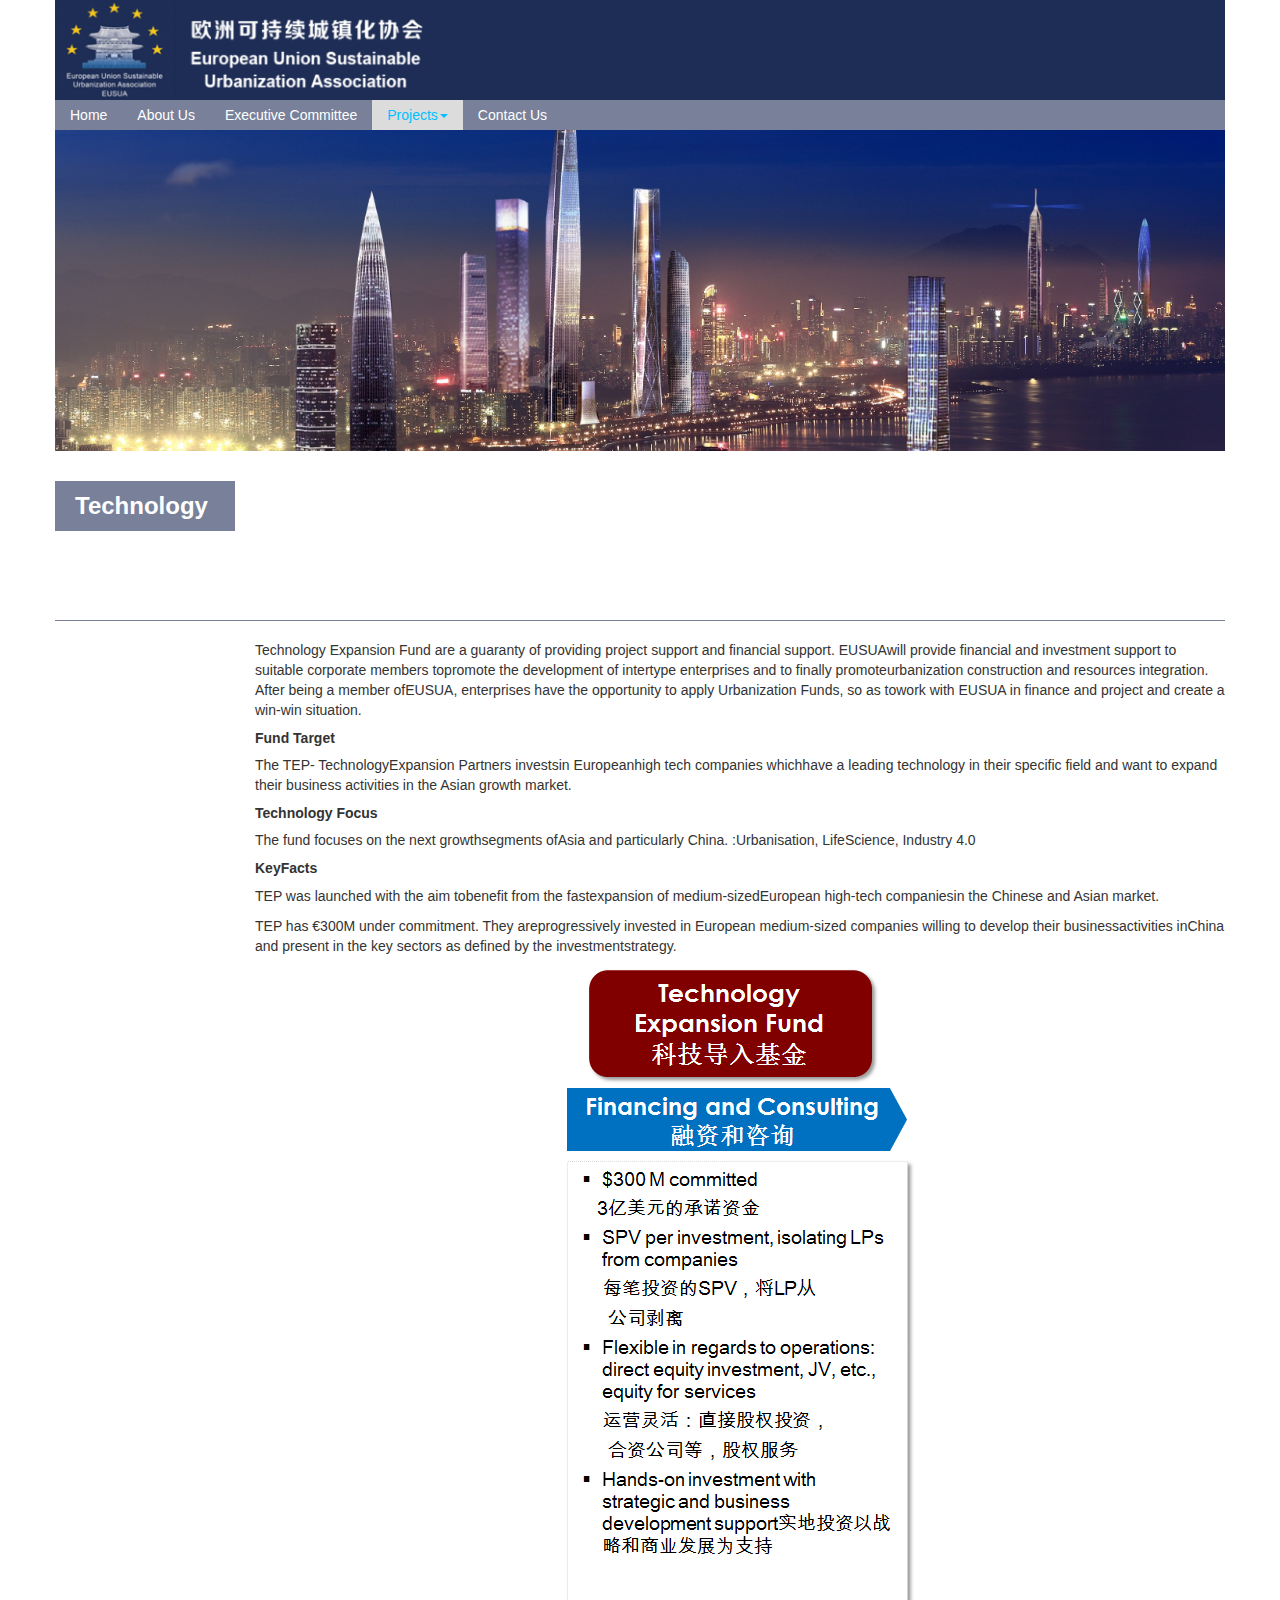
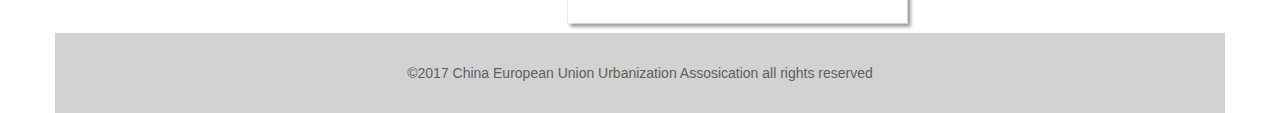
<file: public/tef.html>
<!DOCTYPE html>
<html>
<head lang="en">
    <meta charset="UTF-8">
    <meta name="viewport" content="width=device-width, initial-scale=1">
    <title>tucher</title>
    <link href="css/flexslider/flexslider.css" rel="stylesheet" type="text/css"/>
    <link href="css/basic.css" rel="stylesheet" type="text/css"/>
    <script type="text/javascript" src="js/basic.browserify.js"></script>
    <script type="text/javascript" src="js/dev/holder.min.js"></script>
</head>
<body id="tef">
<div class="container top-container">
    <div class="top-logo">
        <img src="assets/images/common/top-logo.png">
    </div>
    <nav class="navbar navbar-default">
        <div class="navbar-left">
            <ul class="nav navbar-nav">
                <li class="index-li"><a href="index.html">Home</a></li>
                <li class="aboutus-li"><a href="aboutus.html">About Us</a></li>
                <li class="ec-li"><a href="ec.html">Executive Committee</a></li>
                <li class="dropdown tef-li-parent publication-li-parent cefc-li-parent dual-li-parent">
                    <a href="#" class="dropdown-toggle" data-toggle="dropdown" role="button" aria-haspopup="true"
                       aria-expanded="false">Projects<span class="caret"></span></a>
                    <ul class="dropdown-menu">
                        <li class="cefc-li"><a href="cefc.html">CEFC</a></li>
                        <li class="dual-li"><a href="dual.html">Dual Education</a></li>
                        <li class="tef-li"><a href="tef.html">Technology Expansion Fund</a></li>
                        <li class="publication-li"><a href="publication.html">Publication</a></li>
                    </ul>
                </li>
                <li class="contact-li"><a href="contact.html">Contact Us</a></li>
            </ul>
        </div>
    </nav>
    <div class="top-image">
        <img src="assets/images/common/top-bg.jpg">
    </div>
</div>

<div class="container first-container">
    <div class="title">
        <span class="h3">Technology Expansion Fund</span>
    </div>
    <div class="content">
        <p>Technology Expansion Fund are a guaranty of providing project support and financial support. EUSUAwill
            provide financial and investment support to suitable corporate members topromote the development of
            intertype enterprises and to finally promoteurbanization construction and resources integration. After being
            a member ofEUSUA, enterprises have the opportunity to apply Urbanization Funds, so as towork with EUSUA in
            finance and project and create a win-win situation.</p>
        <h4>Fund Target</h4>
        <p>The TEP- TechnologyExpansion Partners investsin Europeanhigh tech companies whichhave a leading technology in
            their specific field and want to expand their business activities in the Asian growth market.</p>
        <h4>Technology Focus</h4>
        <p>The fund focuses on the next growthsegments ofAsia and particularly China. :Urbanisation, LifeScience,
            Industry 4.0</p>
        <h4>KeyFacts</h4>
        <p>TEP was launched with the aim tobenefit from the fastexpansion of medium-sizedEuropean high-tech companiesin
            the Chinese and Asian market.</p>
        <p>TEP has €300M under commitment. They areprogressively invested in European medium-sized companies willing to
            develop their businessactivities inChina and present in the key sectors as defined by the
            investmentstrategy.
        </p>
        <img class="bottom" src="assets/images/projects/tef/tef-bottom.png"/>
    </div>
</div>
<div class="container footer">
    <p>©2017 China European Union Urbanization Assosication all rights reserved</p>
</div>
</body>
</html>
</file>
